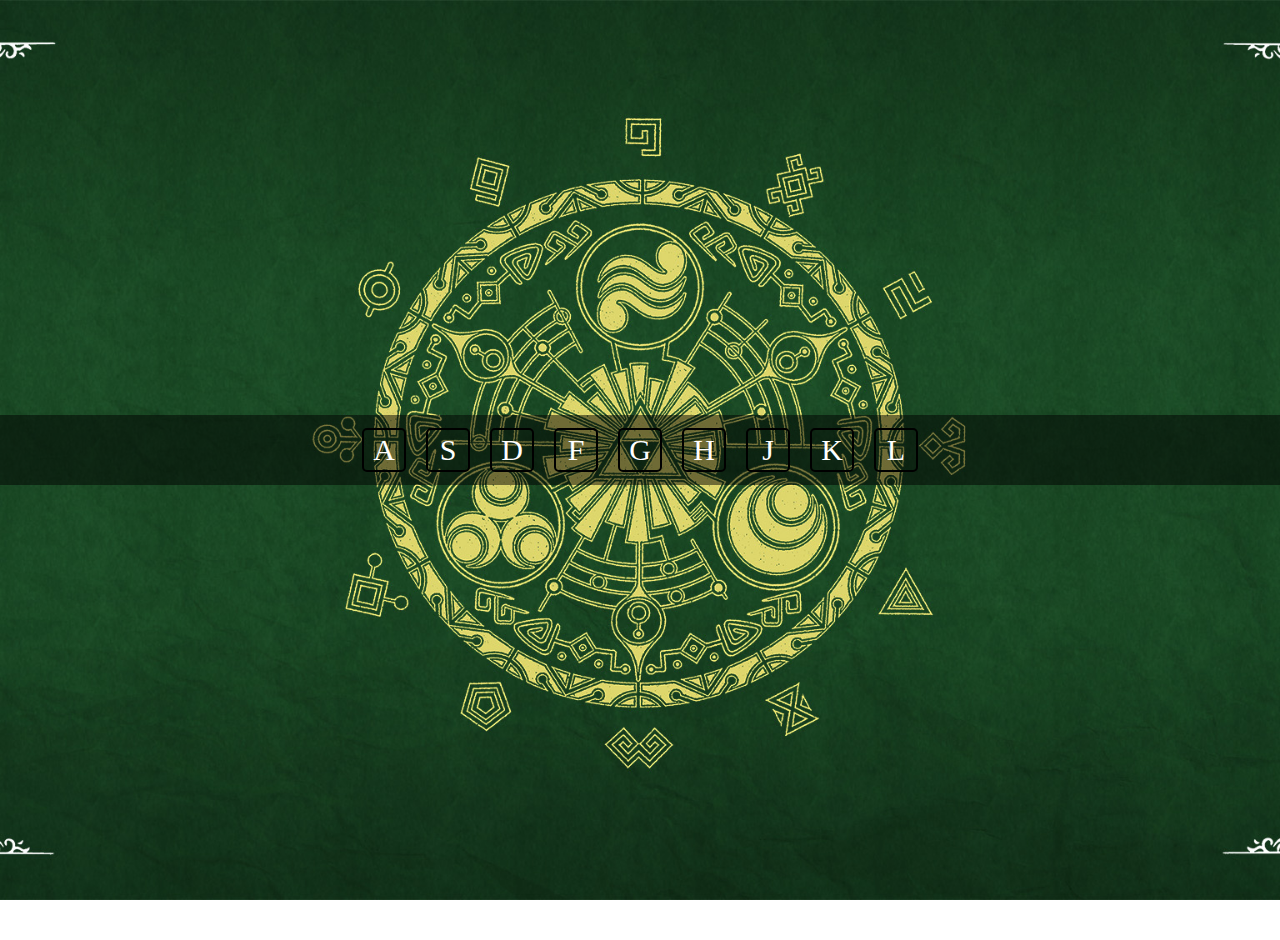
<file: 01-JavaScript_Drum_Kit/index.html>
<!DOCTYPE html>
<html>
<head>
    <link type="text/css" href="styles.css" rel="stylesheet" />
</head>
<body>
    <div class="page-wrapper">
        <div class="content-wrapper">
            <div class="content"></div>
        </div>
        <div class="toast-container"></div>
        <audio id="player"></audio>
    </div>

<script type="text/javascript">
    const data = [
        {
            html: {innerText: 'a', dataSet: {keyCode: 65}, className: 'key'},
            audio: 'audio/LTTP_Chest.wav'
        },
        {
            html: {innerText: 's', dataSet: {keyCode: 83}, className: 'key'},
            audio: 'audio/LTTP_Error.wav'
        },
        {
            html: {innerText: 'd', dataSet: {keyCode: 68}, className: 'key'},
            audio: 'audio/LTTP_FinalDoor1.wav'
        },
        {
            html: {innerText: 'f', dataSet: {keyCode: 70}, className: 'key'},
            audio: 'audio/LTTP_FinalDoor2.wav'
        },
        {
            html: {innerText: 'g', dataSet: {keyCode: 71}, className: 'key'},
            audio: 'audio/LTTP_RefillHealth.wav'
        },
        {
            html: {innerText: 'h', dataSet: {keyCode: 72}, className: 'key'},
            audio: 'audio/LTTP_Secret.wav'
        },
        {
            html: {innerText: 'j', dataSet: {keyCode: 74}, className: 'key'},
            audio: 'audio/LTTP_Warp.wav'
        },
        {
            html: {innerText: 'k', dataSet: {keyCode: 75}, className: 'key'},
            audio: 'audio/LTTP_Water_Item.wav'
        },
        {
            html: {innerText: 'l', dataSet: {keyCode: 76}, className: 'key'},
            audio: 'audio/LTTP_World_Warp.wav'
        },
    ];


    /* *** GLOBAL SECTION *** */
    const registeredTimers = {};
    const setTimer = (timerName, timerCallback, timeout) => {
        registeredTimers[timerName] = setTimeout(timerCallback, timeout);
    };
    const getTimer = (timerName) => {
        return registeredTimers[timerName];
    };


    /* *** UTILITY FUNCTIONS *** */
    const head = (arr) => {
        const _arr = Array.from(arr);
        return _arr[0] || null;
    };

    const indexBy = (fn, arr) => {
        return arr.reduce(
            (acc, item) => {
                return Object.assign(acc, {[fn(item)]: item});
            },
            {}
        );
    };

    const removeAllChildren = (element) => {
        Array.from(element.children).forEach(child => {
            console.log('child: ', child);
            element.removeChild(child);
        });
    };

    const prop = (selector, target) => Reflect.has(target, selector) ? target[selector] : null;

    const path = (selectors, target) => selectors.reduce(
        (_target, selector) => prop(selector, _target) || null,
        target
    );

    const setInnerText = content => element => {
        element.innerHTML = content;
    };

    const playAudio = ({audio}) => {
        const player = document.getElementById('player');
        removeAllChildren(player);
        player.src = audio;
        player.play();
    };

    const createFeedbackKey = container => ({html: {innerText, dataSet, className}}) => {
        const key = document.createElement('DIV');
        Object.assign(key.dataset, dataSet);
        key.className = className;
        key.innerText = innerText ;
        container.appendChild(key);
    };

    const debounce = (fn, delay, fireNow) => {
        let timer = null;
        return (...args) => {
            if (fireNow) {
                clearTimeout(timer);
                timer = null;
                return fn(...args);
            }
            if (timer) {
                clearTimeout(timer);
                timer = null;
            }
            timer = setTimeout(
                () => {
                    fn(...args);
                    timer = null;
                },
                delay
            );
        };
    };


    /* *** APPLICATION SPECIFIC FUNCTIONS *** */
    const clearToast = (element) => {
        element.classList.remove('active');
    };

    const debouncedClearToast = debounce(clearToast, 500);

    const addToToast = (content) => {
        const container = head(document.getElementsByClassName('toast-container'));
        setInnerText(content)(container);
        container.classList.add('active');
        debouncedClearToast(container);
    };

    const clearActiveKey = debounce((element) => element.classList.remove('active'), 500);

    const activateKey = keyCode => {
        const query = head(document.body.querySelectorAll(`[data-key-code="${keyCode}"]`));
        query.classList.add('active');
        setTimeout(() => query.classList.remove('active'), 500);
    };

    const functionRegistry = new Map();
    const registerFunction = (index, fn) => {
        functionRegistry.set(index, fn);
    };
    const triggerFunction = (index) => {
        return functionRegistry.has(index) ? functionRegistry.get(index)() : null;
    };

    document.body.addEventListener('keydown', (e) => {
        addToToast(`key code: ${e.keyCode}`);
        triggerFunction(e.keyCode);
    });

    data.map(item => {
        createFeedbackKey(head(document.getElementsByClassName('content')))(item);
        const keyCode = path(['html', 'dataSet', 'keyCode'], item);
        registerFunction(
            keyCode,
            () => {
                playAudio(item);
                activateKey(keyCode);
            }
        );
    });

</script>
</body>
</html>
</file>
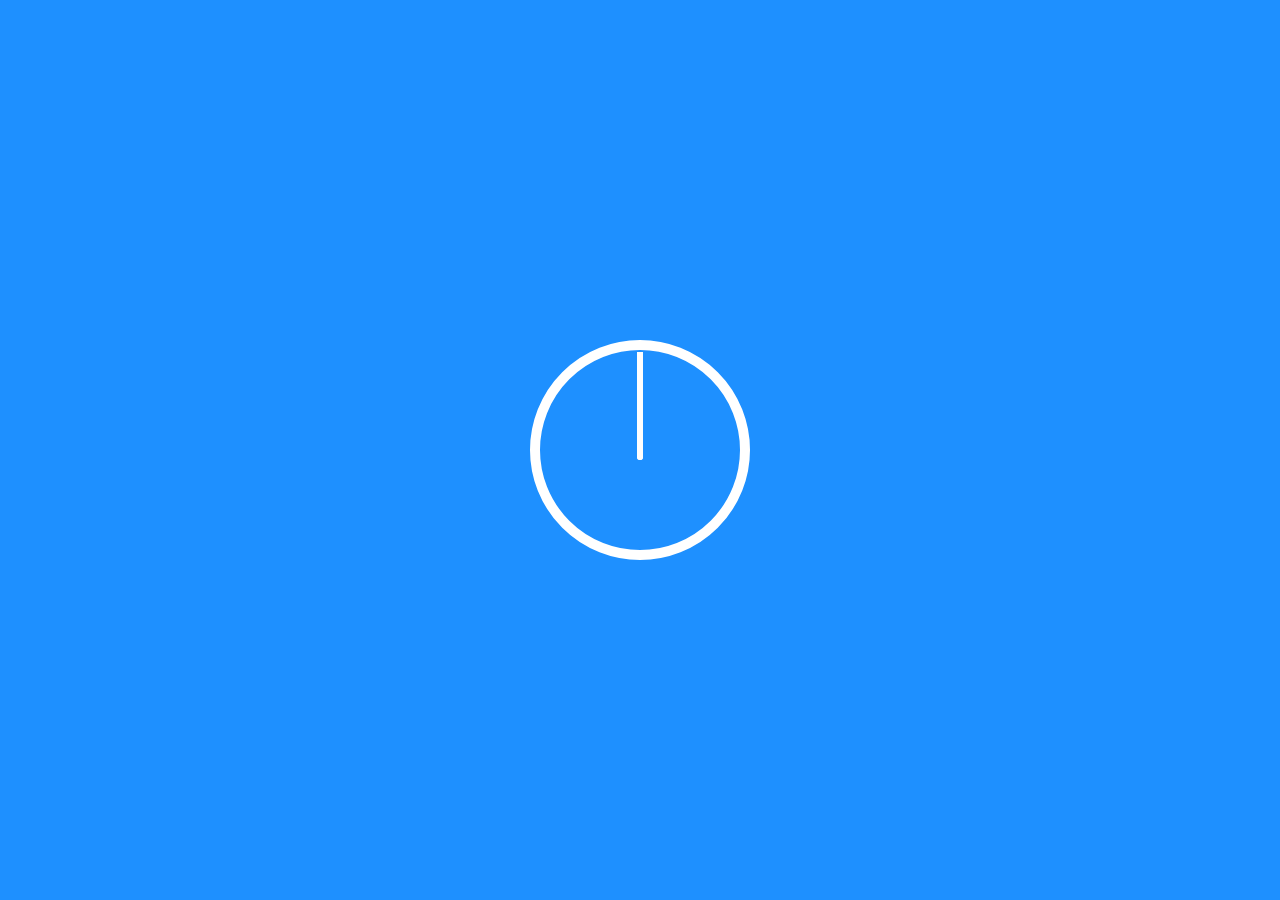
<file: 02-CSS_+_JS_Clock/index.html>
<!DOCTYPE html>
<html>
<head>
    <title>CSS + JS Clock</title>
    <style type="text/css">
        :root {
            --clock-face-size: 200px;
            --clock-color: #FFFFFF;
            --clock-boarder-size: 10px;
            --hand-thickness: 3px;
            --second-hand-color: #FFFFFF;
            --minute-hand-color: #FFFFFF;
            --hour-hand-color: #FFFFFF;
        }
        html, body {
            width: 100%;
            height: 100%;
            margin: 0;
            padding: 0;
            clear: both;
        }

        body {
            display: flex;
            flex-direction: row;
            align-items: stretch;
        }

        .page-wrapper {
            display: flex;
            flex-direction: column;
            align-items: stretch;
            justify-content: space-around;
            flex-grow: 1;
        }

        .app {
            flex-grow: 1;
            display: flex;
            flex-direction: row;
            align-items: center;
            justify-content: space-around;
            background-color: dodgerblue;
        }

        .clock-face {
            position: relative;
            border: solid var(--clock-color) 10px;
            border-radius: calc(0.75 * var(--clock-face-size));
            width: var(--clock-face-size);
            height: var(--clock-face-size);
            box-sizing: content-box;
        }

        .hand-container {
            position: absolute;
            top: 0;
            bottom: 0;
            left: 0;
            right: 0;
            width: 100%;
            height: 100%;
            padding: 0;
            margin: 0;
            box-sizing: border-box;
        }

        .no-transitions {
            transition: unset;
        }

        .minute {
            transform: rotate(0deg);
        }
        .hour {
            transform: rotate(0deg);
        }
        .second {
            transform: rotate(0deg);
        }


        .hand {
            width: var(--hand-thickness);
            min-width: 2px;
            border: solid var(--clock-color) var(--hand-thickness);
            border-radius: 0 0 var(--hand-thickness) var(--hand-thickness);
            position: absolute;
            top: 2px;
            bottom: 45%;
            left: 0;
            right: 0;
            margin: 0 auto;
            box-sizing: border-box;
        }

        .second > .hand {
            border: solid var(--second-hand-color) calc(var(--hand-thickness) * 0.1);
            background-color: var(--second-hand-color);
        }
        .minute > .hand {
            border-color: var(--minute-hand-color);
        }
        .hour > .hand {
            border-color: var(--hour-hand-color);
            top: 15%;
        }
    </style>
</head>
<body>
<div class="page-wrapper">
    <div class="app">
        <div class="clock-wrapper">
            <div class="clock-face">
                <div class="hand-container hour">
                    <div class="hand"></div>
                </div>
                <div class="hand-container minute">
                    <div class="hand"></div>
                </div>
                <div class="hand-container second">
                    <div class="hand"></div>
                </div>
            </div>
        </div>
    </div>

    <script type="text/javascript">
        const head = arr => Array.from(arr)[0];

        const getCurrentTime = () => new Date();
        const getSecondsFromDate = date => date.getSeconds();
        const getMinutesFromDate = date => date.getMinutes();
        const getHoursFromDate = date => date.getHours();

        const getFraction = whole => partial => partial / whole;

        const getDegreesForSeconds = date => Math.floor(360 * getFraction(60)(getSecondsFromDate(date)));
        const getDegreesForMinutes = date => Math.floor(360 * getFraction(60)(getMinutesFromDate(date)));
        const getDegreesForHours = date => 360 * getFraction(12)(getHoursFromDate(date) % 12);

        const updateAllHands = () => {
            const minuteHand = head(document.getElementsByClassName('minute'));
            const hourHand = head(document.getElementsByClassName('hour'));
            const secondHand = head(document.getElementsByClassName('second'));
            const now = getCurrentTime();

            secondHand.style.transform = `rotate(${getDegreesForSeconds(now)}deg)`;
            minuteHand.style.transform = `rotate(${getDegreesForMinutes(now)}deg)`;
            hourHand.style.transform = `rotate(${getDegreesForHours(now)}deg)`;
        };
        setInterval(updateAllHands, 1000);
    </script>

</div>
</body>
</html>
</file>
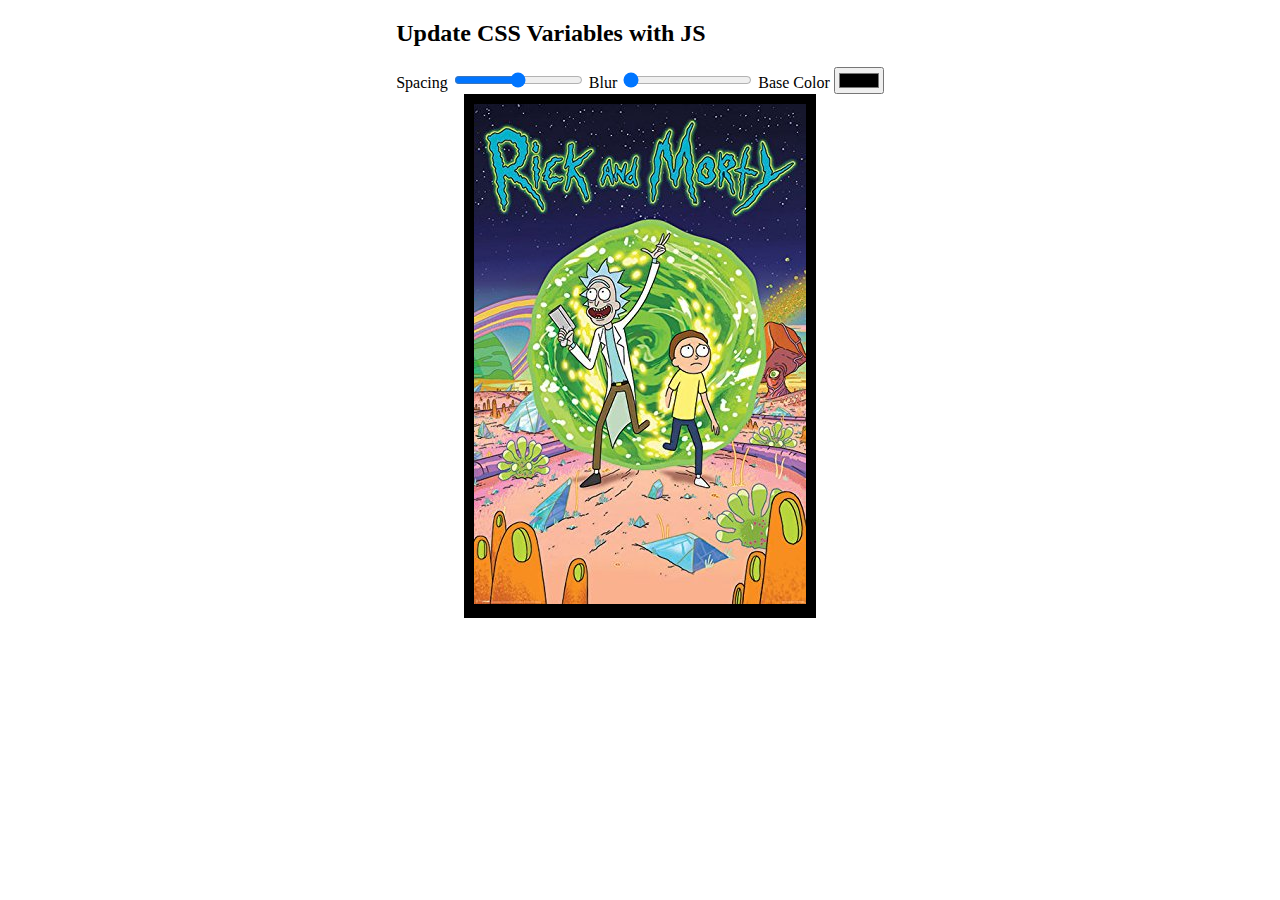
<file: 03-play_with_css_variables_and_js/index.html>
<!DOCTYPE html>
<html>
<head>
  <title>03 - Playing with CSS Variables in Javascript</title>
  <style type="text/css">

html, body {
  margin: 0;
  padding: 0;
  display: flex;
  flex-direction: row;
  flex-grow: 1;
  justify-content: center;
}

body {
  flex-direction: column;
  align-items: center;

}
:root {
  --spacing: 10px;
  --blur: 0px;
  --color: #000000;
}
.content {
  display: flex;
  flex-direction: column;
}

.output {
  padding: var(--spacing);
  filter: blur(var(--blur));
  background-color: var(--color);
}
  </style>
</head>
<body>
  <div class="content">
    <h2>Update CSS Variables with <span class="highlight">JS</span></h2>
    <div class="input-content">
      <span class="input-wrapper">
        <label for="spacing">Spacing</label>
        <input type="range" id="spacing" name="spacing" class="input spacing" min="0" max="20" value="10" data-units="px" />
      </span>
      <span class="input-wrapper">
        <label for="blur">Blur</label>
        <input type="range" id="blur" name="blur" class="input blur" min="0" max="25" value="0" data-units="px" />
      </span>
      <span class="input-wrapper">
        <label for="color">Base Color</label>
        <input type="color" id="color" name="color" class="input color" min="0" max="25" data-units="px" />
      </span>
    </div>
  </div>

  <div class="output">
    <img src="img/rick-and-morty.jpg" />
  </div>


  <script type="text/javascript">
    const handleEvent = (event) => {
      console.log('event: ', event);
    };

    const elements = document.querySelectorAll('.input');
    elements.forEach(element => element.addEventListener('change', handleEvent));
    console.log('elements: ', elements);
  </script>
</body>
</html>
</file>
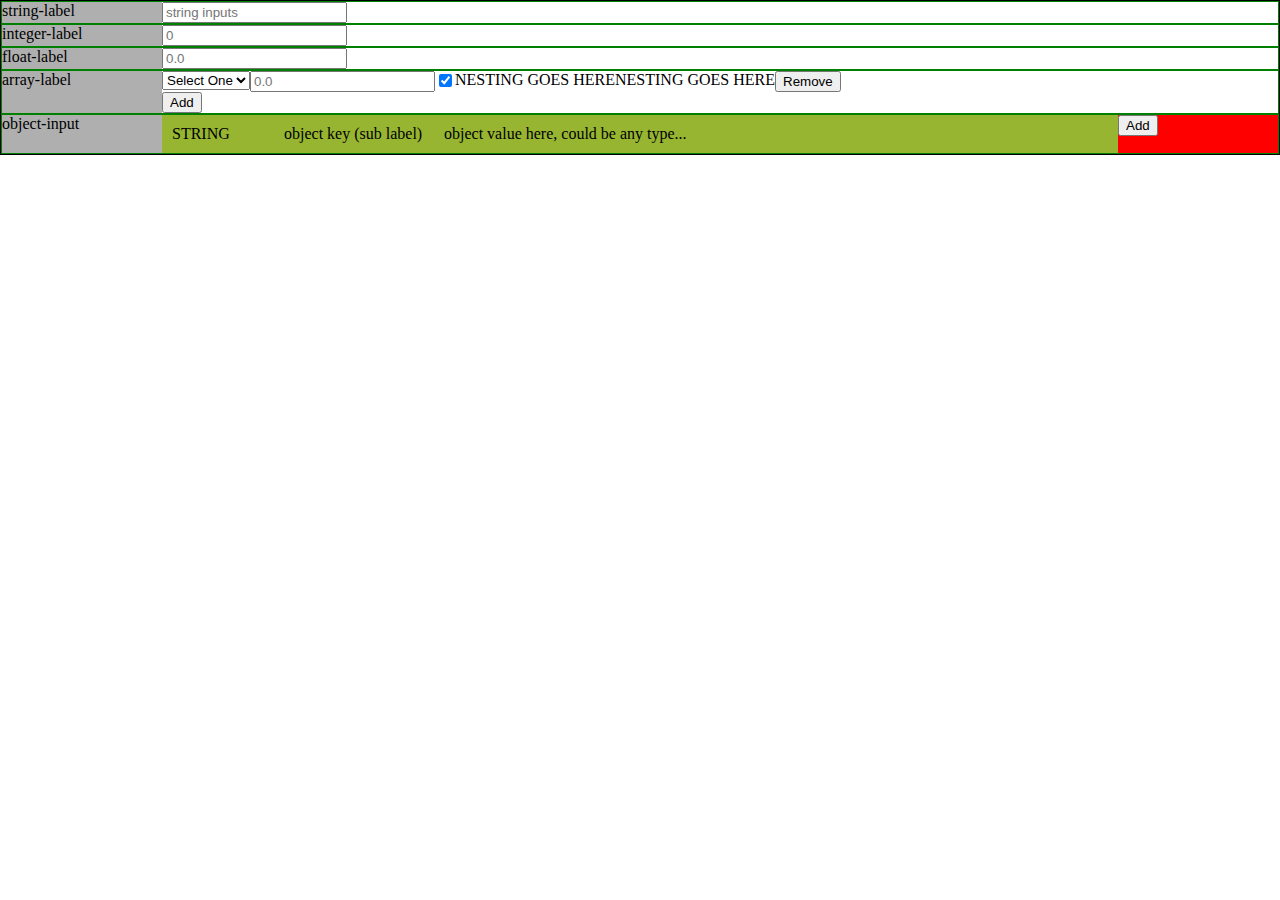
<file: property-bag-ui/index.html>
<!DOCTYPE html>
<html>
<head>
  <title>Simple property bag UI</title>
  <style type="text/css">
    html, body {
      display: block;
      margin: 0;
      padding: 0;
      width: 100%;
      height: 100%;
      box-sizing: border-box;
      position: relative;
    }

    .property-bag-wrapper {
      border: solid black 1px;
    }

    .property-entry {
      border: solid green 1px;
      display: flex;
      flex-direction: row;
      flex-grow: 1;
    }

    .property-label, label.label {
      display: flex;
      flex: 0 0 10em;
      background-color: #00000050;
    }

    .property-inner {
      display: flex;
      flex-direction: column;
    }

    .property-array-row {
      display: flex;
      flex-direction: row;
      flex-grow: 1;
    }

    .property-object .container {
      display: flex;
      flex-direction: row;
      width: 100%;
      background-color: #ac3;
    }

    .property-object .container .contents {
      display: flex;
      flex: 1 0 auto;
      background-color: #23232323;
      padding: 10px;
      flex-direction: column;
    }

    .property-object .container .controls {
      display: flex;
      flex: 0 0 10em;
      background-color: red;
    }

    .entry {
      display: flex;
      flex-direction: row;
    }

    .entry > .type {
      flex: 0 0 7em;
      border: solid yellow: 2px;
    }

    .entry > .key-label {
      flex: 0 0 10em;
    }

  </style>
</head>
<body>
<div class="property-bag-wrapper">
  <div class="property-string property-entry">
    <label for="property-entry-0" class="property-label">string-label</label>
    <input type="text" id="property-entry-0" placeholder="string inputs" />
  </div>

  <div class="property-integer property-entry">
    <label for="integer-input" class="property-label">integer-label</label>
    <input type="number" name="integer-input" id="integer-input" placeholder="0" />
  </div>

  <div class="property-float property-entry">
    <label for="float-input" class="property-label">float-label</label>
    <input type="number" name="float-input" id="float-input" placeholder="0.0" />
  </div>

  <div class="property-array property-entry">
    <label class="property-label">array-label</label>
    <div class="property-inner">
      <div class="property-array-row">
        <div class="property-array-type">
          <select name="property-array-select-0">
            <option value="NULL">Select One</option>
            <option value="string">String</option>
            <option value="integer">Integer</option>
            <option value="float">Float</option>
            <option value="boolean">Boolean</option>
            <option value="array">Array</option>
            <option value="object">Object</option>
          </select>
        </div>
        <div class="property-array-input empty"></div>
        <div class="property-array-input string"></div>
        <div class="property-array-input integer"></div>
        <div class="property-array-input float">
          <input type="number" placeholder="0.0" />
        </div>
        <div class="property-array-input boolean">
          <input type="checkbox" checked="false" name="row-0" />
        </div>
        <div class="property-array-input array">NESTING GOES HERE</div>
        <div class="property-array-input object">NESTING GOES HERE</div>
          <span class="property-array-0-controls">
            <button class="control remove">Remove</button>
          </span>
      </div>
      <div class="array-control">
          <span class="property-array-controls">
            <button class="control add">Add</button>
          </span>
      </div>
    </div>
  </div>

  <div class="property-object property-entry">
    <label class="label">object-input</label>
    <div class="container">
      <div class="contents">
        <div class="entry">
          <div
              id="object-0-key-0-type"
              class="type"
              >
            STRING
          </div>
          <div
              id="object-0-key-0-key"
              class="key-label"
              >
            object key (sub label)
          </div>
          <div
              id="object-0-key-0-value"
              class="value"
              >
            object value here, could be any type...
          </div>
        </div>
      </div>
      <div class="controls">
          <span class="property-object-controls">
            <button class="control add">Add</button>
          </span>
      </div>
    </div>
  </div>
</div>

<script type="text/html" data-role="template" id="propertyObject">
  <div class="property-entry property-object">
    <label class="label">{object-label}</label>
    <div class="container">
      <div class="contents">
        <div
            id="object-0-key-0-type-template"
            class="property-object-type-0"
            >
          a type selection?
        </div>
        <div
            id="object-0-key-0-key-template"
            class="property-object-key-0"
            >
          object key (sub label)
        </div>
        <div
            id="object-0-key-0-value-template"
            class="property-object-value-0"
            >
          object value here, could be any type...
        </div>
      </div>
      <div class="controls">
          <span class="property-object-controls">
            <button class="control add">Add</button>
          </span>
      </div>
    </div>
  </div>
</script>

<script type="text/html" data-role="template" id="typeSelect">
  <select name="property-array-select-0">
    <option value="NULL">Select One</option>
    <option value="string">String</option>
    <option value="integer">Integer</option>
    <option value="float">Float</option>
    <option value="boolean">Boolean</option>
    <option value="array">Array</option>
    <option value="object">Object</option>
  </select>
</script>

<script type="text/javascript" src="scripts/index.js"></script>
<script type="text/javascript">
  const {fromPairs, lcFirst, toCamelCase} = propertyBag;

  const buildTemplateRef = function () {
    const templates = document.querySelectorAll('script')
    return fromPairs(
        Array.from(templates)
            .filter(function (template) {
              const {role} = template.dataset;
              return role === 'template';
            })
            .map(function (template) {
              return [lcFirst(toCamelCase(template.id)), template.innerHTML];
            })
    );
  };

  console.log(buildTemplateRef());
</script>
</body>
</html>
</file>
<file: 01-JavaScript_Drum_Kit/styles.css>
:root {
    --transition-time: 0.500s;
}
html, body {
    width: 100%;
    height: 100%;
    margin: 0;
    padding: 0;
    overflow: hidden;
}

.page-wrapper {
    display: flex;
    flex-direction: column;
    justify-content: center;
    height: 100%;
    max-height: 100%;
    align-content: space-around;
    overflow: hidden;
    background: #FFFFFF url(img/loz-wallpaper.jpeg) no-repeat content-box center;
    background-size: cover;
    background-attachment: fixed;
    background-position: center center;
    background-origin: content-box;
}

.content-wrapper {
    display: flex;
    flex-direction: row;
    justify-content: center;
}

.content {
    background-color: #00000080;
    width: 100%;
    height: 70px;
    display: flex;
    flex-direction: row;
    justify-content: center;
    transition: all var(--transition-time);

}

.key {
    display: inline-block;
    border: solid black 2px;
    color: #FFFFFF;
    border-radius: 5px;
    padding: 5px;
    font-size: 30px;
    line-height: 30px;
    width: 30px;
    height: 30px;
    text-align: center;
    margin: 10px;
    transition: all var(--transition-time);
    zoom: 1.0;
    align-self: center;
    text-transform: uppercase;
}

.key.active {
    zoom: 1.1;
    border-color: #55e738;
}

.toast-container {
    display: inline-block;
    position: absolute;
    top: 100%;
    background-color: #FFFFFFB0;
    color: #000000;
    margin: auto;
    align-self: center;
    transition: all var(--transition-time);
    padding: 20px 10px;
    border-radius: 8px;
}

.toast-container.active {
    top: calc(80%);
}
</file>
